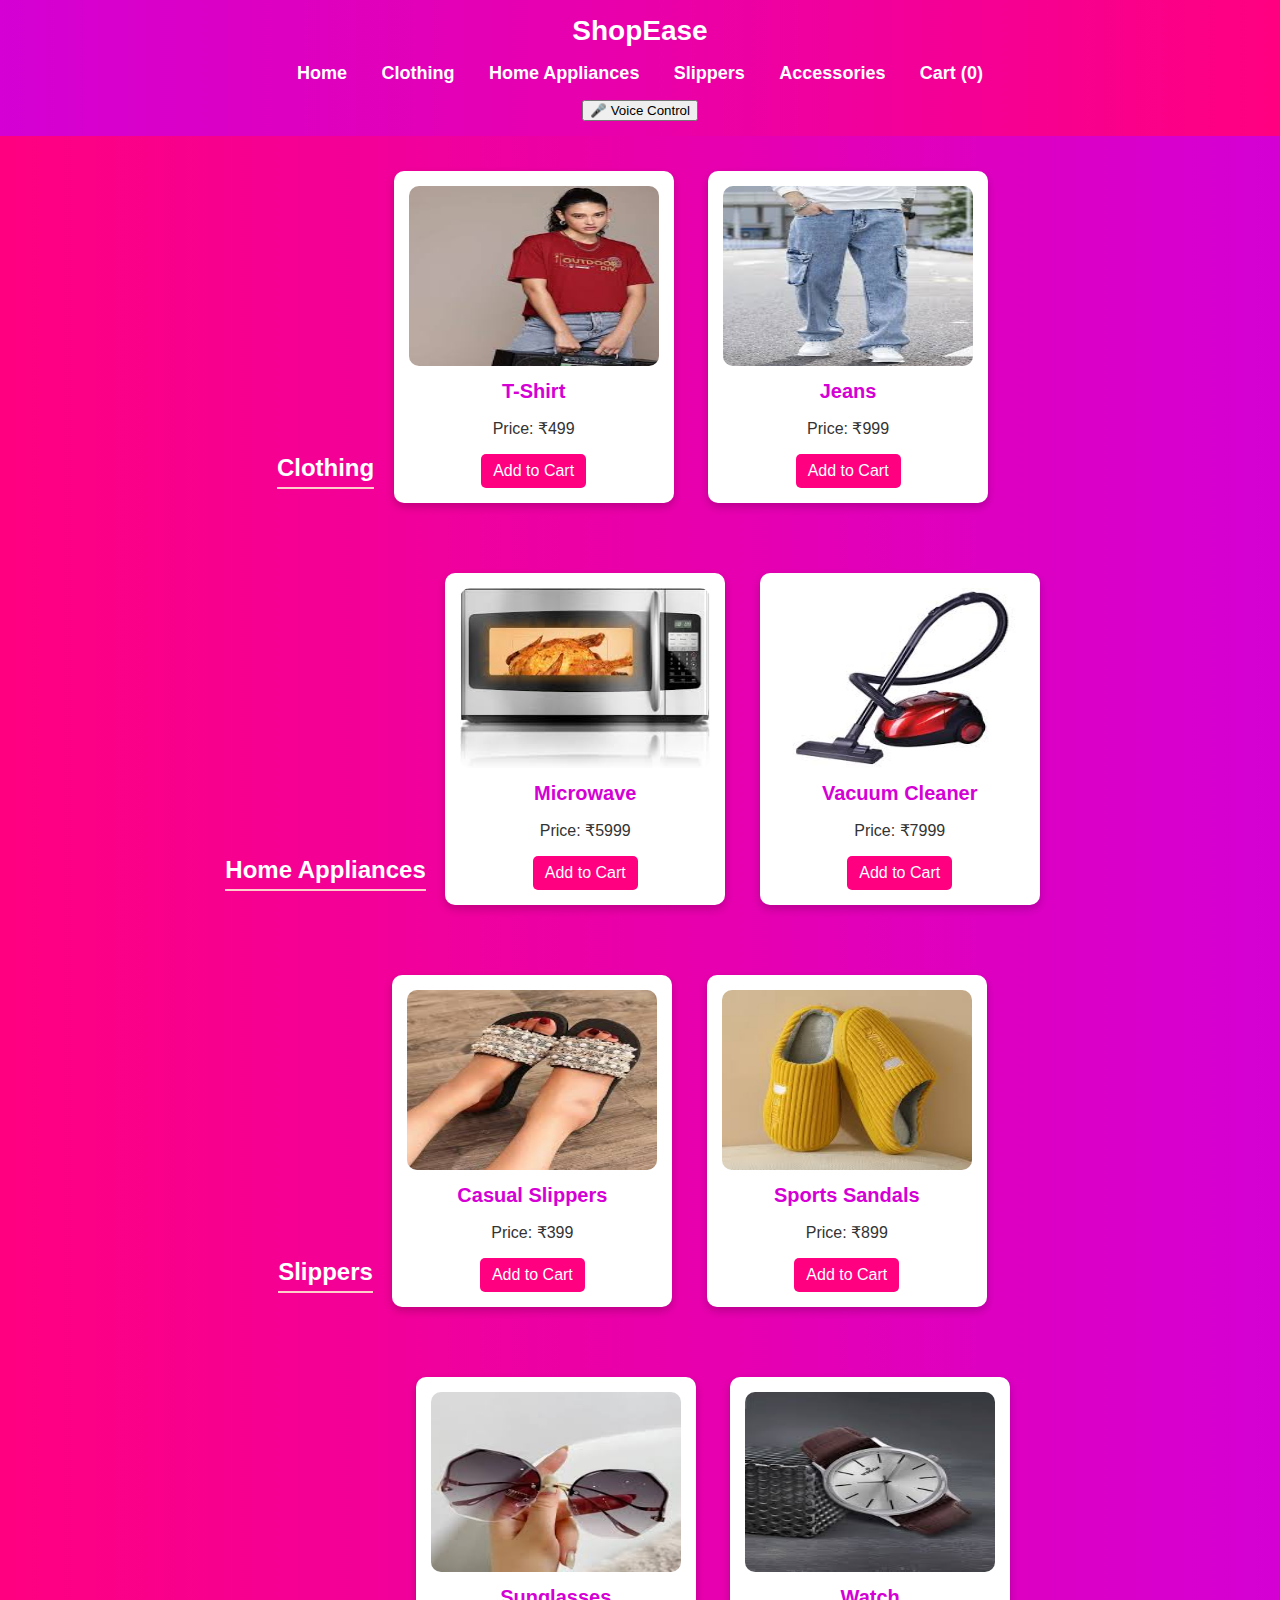
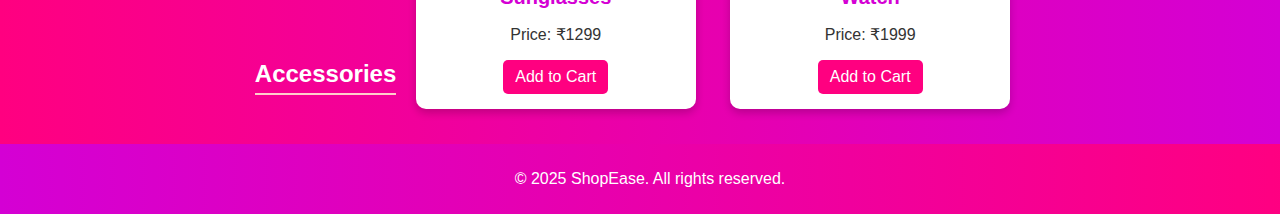
<file: intel1/index.html>
<!DOCTYPE html>
<html lang="en">
<head>
    <meta charset="UTF-8">
    <meta name="viewport" content="width=device-width, initial-scale=1.0">
    <title>Shopping Website</title>
    <link rel="stylesheet" href="styles.css">
</head>
<body>
    <header>
        <h1>ShopEase</h1>
        <nav>
            <ul>
                <li><a href="#">Home</a></li>
                <li><a href="#clothing">Clothing</a></li>
                <li><a href="#appliances">Home Appliances</a></li>
                <li><a href="#slippers">Slippers</a></li>
                <li><a href="#accessories">Accessories</a></li>
                <li><a href="cart.html">Cart (<span id="cart-count">0</span>)</a></li>
            </ul>
        </nav>
        <button id="voice-start">🎤 Voice Control</button>
    </header>

    <!-- Clothing Section -->
    <section class="products" id="clothing">
        <h2>Clothing</h2>
        <div class="product" data-id="1" data-name="T-Shirt" data-price="499" data-image="tshirt.jpg">
            <img src="tshirt.jpg" alt="T-Shirt">
            <h3>T-Shirt</h3>
            <p>Price: ₹499</p>
            <button class="add-to-cart">Add to Cart</button>
        </div>
        <div class="product" data-id="2" data-name="Jeans" data-price="999" data-image="jeans.jpg">
            <img src="jeans.jpg" alt="Jeans">
            <h3>Jeans</h3>
            <p>Price: ₹999</p>
            <button class="add-to-cart">Add to Cart</button>
        </div>
    </section>

    <!-- Home Appliances Section -->
    <section class="products" id="appliances">
        <h2>Home Appliances</h2>
        <div class="product" data-id="3" data-name="Microwave" data-price="5999" data-image="microwave.jpg">
            <img src="microwave.jpg" alt="Microwave">
            <h3>Microwave</h3>
            <p>Price: ₹5999</p>
            <button class="add-to-cart">Add to Cart</button>
        </div>
        <div class="product" data-id="4" data-name="Vacuum Cleaner" data-price="7999" data-image="vacuum.jpg">
            <img src="vacuum.jpg" alt="Vacuum Cleaner">
            <h3>Vacuum Cleaner</h3>
            <p>Price: ₹7999</p>
            <button class="add-to-cart">Add to Cart</button>
        </div>
    </section>

    <!-- Slippers Section -->
    <section class="products" id="slippers">
        <h2>Slippers</h2>
        <div class="product" data-id="5" data-name="Casual Slippers" data-price="399" data-image="slippers.jpg">
            <img src="slippers.jpg" alt="Slippers">
            <h3>Casual Slippers</h3>
            <p>Price: ₹399</p>
            <button class="add-to-cart">Add to Cart</button>
        </div>
        <div class="product" data-id="6" data-name="Sports Sandals" data-price="899" data-image="sandals.jpg">
            <img src="sandals.jpg" alt="Sports Sandals">
            <h3>Sports Sandals</h3>
            <p>Price: ₹899</p>
            <button class="add-to-cart">Add to Cart</button>
        </div>
    </section>

    <!-- Accessories Section -->
    <section class="products" id="accessories">
        <h2>Accessories</h2>
        <div class="product" data-id="7" data-name="Sunglasses" data-price="1299" data-image="sunglasses.jpg">
            <img src="sunglasses.jpg" alt="Sunglasses">
            <h3>Sunglasses</h3>
            <p>Price: ₹1299</p>
            <button class="add-to-cart">Add to Cart</button>
        </div>
        <div class="product" data-id="8" data-name="Watch" data-price="1999" data-image="watch.jpg">
            <img src="watch.jpg" alt="Watch">
            <h3>Watch</h3>
            <p>Price: ₹1999</p>
            <button class="add-to-cart">Add to Cart</button>
        </div>
    </section>

    <footer>
        <p>&copy; 2025 ShopEase. All rights reserved.</p>
    </footer>

    <script src="script.js"></script>
</body>
</html>
</file>
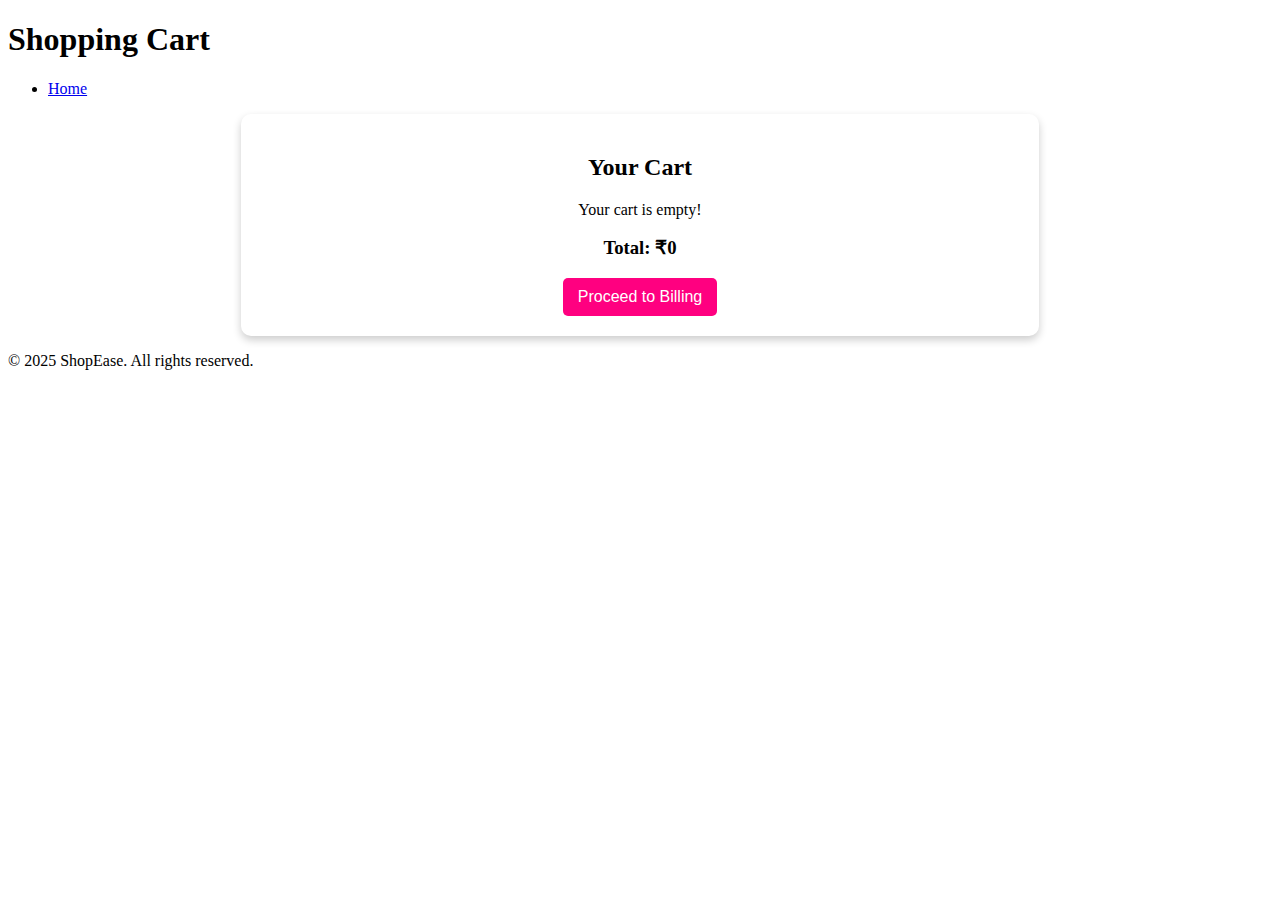
<file: intel1/cart.html>
<!-- cart.html -->
<!DOCTYPE html>
<html lang="en">
<head>
    <meta charset="UTF-8">
    <meta name="viewport" content="width=device-width, initial-scale=1.0">
    <title>Shopping Cart</title>
    <link rel="stylesheet" href="cart.css">
</head>
<body>
    <header>
        <h1>Shopping Cart</h1>
        <nav>
            <ul>
                <li><a href="index.html">Home</a></li>
            </ul>
        </nav>
    </header>

    <section class="cart-container">
        <h2>Your Cart</h2>
        <div id="cart-items"></div>
        <h3>Total: ₹<span id="total-price">0</span></h3>
        <button id="proceed-btn" onclick="showBilling()">Proceed to Billing</button>
    </section>

    <section id="billing-section" class="hidden">
        <h2>Billing Details</h2>
        <form id="billing-form">
            <label for="name">Full Name:</label>
            <input type="text" id="name" required>

            <label for="phone">Phone Number:</label>
            <input type="tel" id="phone" required>

            <label for="address">Delivery Address:</label>
            <textarea id="address" required></textarea>

            <button type="submit">Confirm Order</button>
        </form>
    </section>

    <footer>
        <p>&copy; 2025 ShopEase. All rights reserved.</p>
    </footer>

    <script src="cart.js"></script>
</body>
</html>
</file>
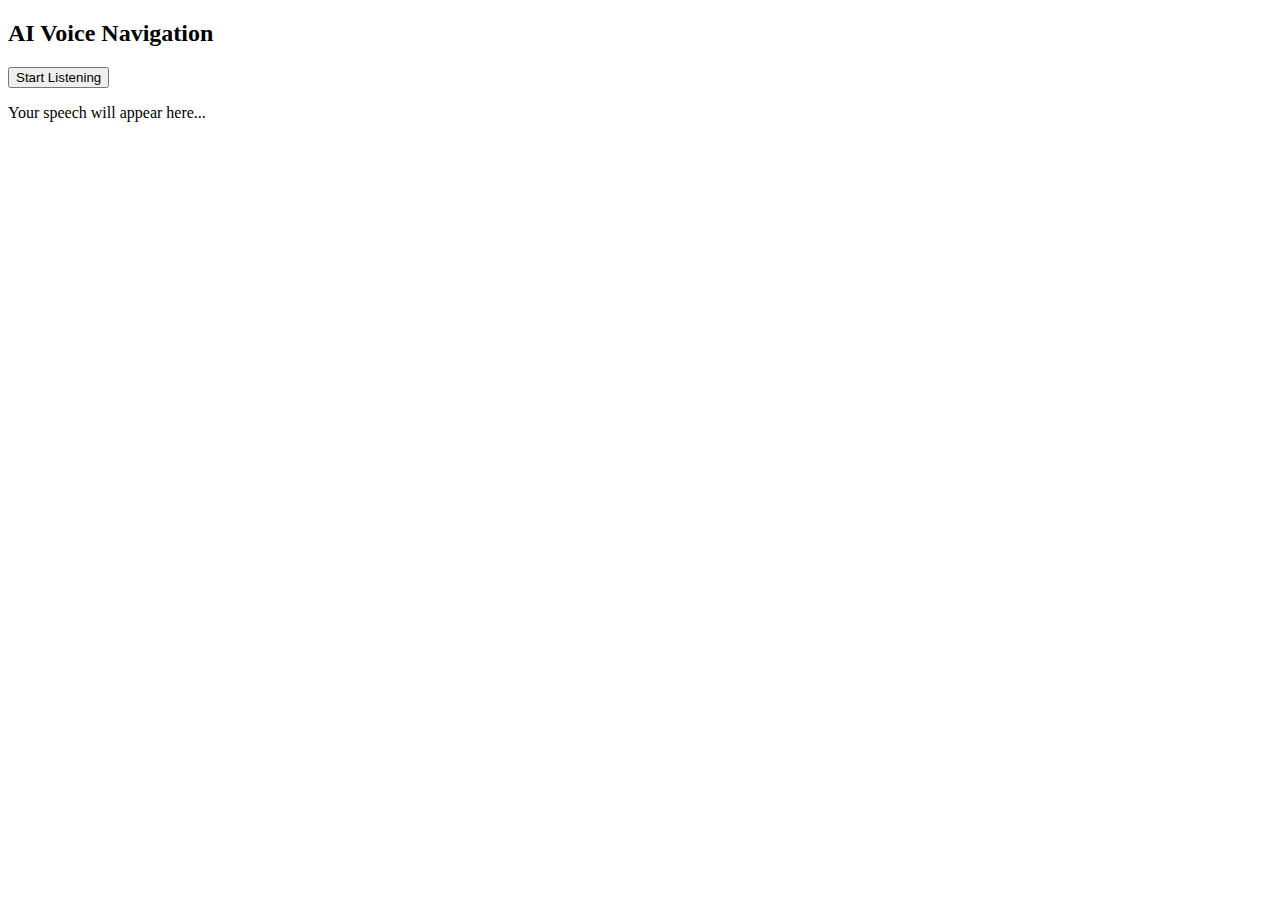
<file: intel1/speechtotext.html>
<!DOCTYPE html>
<html lang="en">
<head>
    <meta charset="UTF-8">
    <meta name="viewport" content="width=device-width, initial-scale=1.0">
    <title>AI Voice Navigation</title>
</head>
<body>

    <h2>AI Voice Navigation</h2>
    <button id="start-btn">Start Listening</button>
    <p id="output">Your speech will appear here...</p>

    <!-- Link the JavaScript file -->
    <script src="script.js"></script>
</body>
</html>
</file>
<file: intel1/styles.css>
/* General Styles */
body {
    font-family: Arial, sans-serif;
    margin: 0;
    padding: 0;
    background: linear-gradient(to right, #ff0080, #d400d4);
    color: #333;
}

/* Header */
header {
    background: linear-gradient(to right, #d400d4, #ff0080);
    padding: 15px;
    text-align: center;
}

header h1 {
    margin: 0;
    font-size: 28px;
    color: #fff;
}

/* Navigation */
nav ul {
    list-style: none;
    padding: 0;
    text-align: center;
}

nav ul li {
    display: inline;
    margin: 0 15px;
}

nav ul li a {
    text-decoration: none;
    color: #fff;
    font-weight: bold;
    font-size: 18px;
}

nav ul li a:hover {
    color: #ffcccb;
}

/* Products Section */
.products {
    padding: 20px;
    text-align: center;
}

.products h2 {
    color: #fff;
    border-bottom: 2px solid #ffcccb;
    display: inline-block;
    padding-bottom: 5px;
}

.product {
    display: inline-block;
    width: 250px;
    margin: 15px;
    padding: 15px;
    background: #fff;
    border-radius: 10px;
    box-shadow: 0 4px 8px rgba(0, 0, 0, 0.2);
}

.product img {
    width: 100%;
    height: 180px;
    border-radius: 10px;
}

.product h3 {
    margin: 10px 0;
    font-size: 20px;
    color: #d400d4;
}

.product p {
    font-size: 16px;
    color: #333;
}

.product button {
    background: #ff0080;
    color: #fff;
    border: none;
    padding: 8px 12px;
    font-size: 16px;
    cursor: pointer;
    border-radius: 5px;
}

.product button:hover {
    background: #d400d4;
}

/* Footer */
footer {
    background: linear-gradient(to right, #d400d4, #ff0080);
    text-align: center;
    padding: 10px;
    position: relative;
    bottom: 0;
    width: 100%;
    color: #fff;
}
</file>
<file: intel1/cart.css>
.cart-container {
    width: 60%;
    margin: auto;
    background: white;
    padding: 20px;
    border-radius: 10px;
    box-shadow: 0 4px 8px rgba(0, 0, 0, 0.2);
    text-align: center;
}

.cart-item {
    display: flex;
    align-items: center;
    justify-content: space-between;
    border-bottom: 1px solid #ccc;
    padding: 10px 0;
}

.cart-item img {
    width: 80px;
    border-radius: 5px;
}

#proceed-btn {
    background: #ff0080;
    color: white;
    border: none;
    padding: 10px 15px;
    font-size: 16px;
    cursor: pointer;
    border-radius: 5px;
}

.hidden {
    display: none;
}

#billing-section {
    width: 60%;
    margin: auto;
    background: white;
    padding: 20px;
    border-radius: 10px;
    box-shadow: 0 4px 8px rgba(0, 0, 0, 0.2);
    text-align: center;
}

#billing-form input, #billing-form textarea {
    width: 100%;
    margin: 10px 0;
    padding: 8px;
    border: 1px solid #ccc;
    border-radius: 5px;
}

#billing-form button {
    background: #ff0080;
    color: white;
    border: none;
    padding: 10px 15px;
    font-size: 16px;
    cursor: pointer;
    border-radius: 5px;
}
</file>
